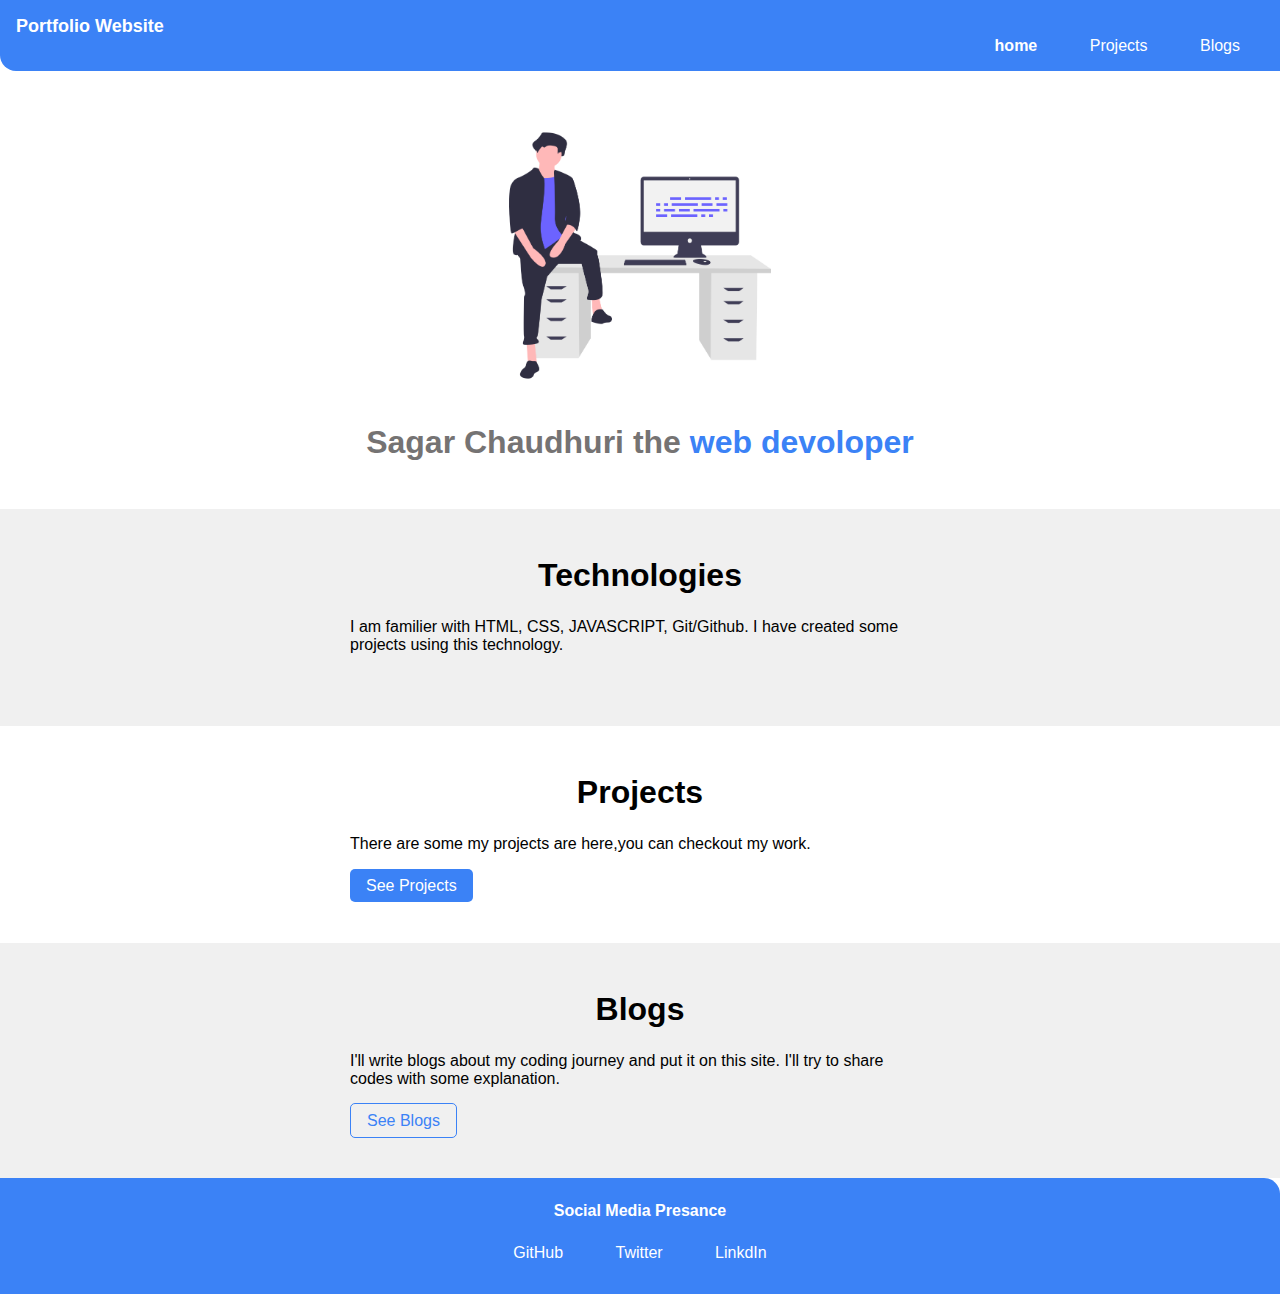
<file: index.html>
<!DOCTYPE html>
<html lang="en">

<head>
    <meta charset="UTF-8">
    <meta http-equiv="X-UA-Compatible" content="IE=edge">
    <meta name="viewport" content="width=device-width, initial-scale=1.0">
    <title>My Portfolio</title>
    <link rel="stylesheet" href="style.css">
</head>

<body>

    <!-- nav section  -->

    <nav class="navigation-container">
        <div class="nav-text">Portfolio Website</div>
        <ul class="non-bullet align">
            <li class="inline">
                <a class="link nav-colour link-active" href="/">home</a>
            </li>
            <li class="inline"> <a class="link nav-colour" href="/projects.html">Projects</a></li>
            <li class="inline"> <a class="link nav-colour" href="/blogs.html">Blogs</a></li>
        </ul>
    </nav>

    <!-- header section under nav -->


    <header class="hero">
        <img class="hero-image" src="images/heroimage.png" alt="">
        <h1 class="hero-heading">Sagar Chaudhuri the <span class="heading-span">web devoloper</span></h1>
    </header>
 
<!-- section part 1 -->

<section class="section ow">
    <div class="container center-container">
        <h1>Technologies</h1>
        <p>I am familier with HTML, CSS, JAVASCRIPT, Git/Github. I have created some projects using this technology.
        </p>
 </div>
   
  
</section>

<!-- section part 2 -->

<section class="section">
    <div class="container center-container">
        <h1>Projects</h1>
        <p>There are some my projects are here,you can checkout my work.</p>

        <a class="link primary-link" href="/projects.html">See Projects</a>
 </div>
   
  
</section>

<!-- section part 3 -->

<section class="section ow">
    <div class="container center-container">
        <h1>Blogs</h1>
       <p>I'll write blogs about my coding journey and put it on this site. I'll try to share codes with some explanation.</p>
       <a class="link secondary-link" href="/blogs.html">See Blogs</a>
 </div>
   
</section>


<!-- footer section -->



<footer class="footer">
    <div class="footer-header">Social Media Presance</div>
    <ul class="footer-links non-bullet">
     <li class="inline"><a class="link ft-colour" href="https://github.com/create20s">GitHub</a></li>
     <li class="inline"><a class="link ft-colour" href="https://twitter.com/SagarChaudhuri5?t=MF_Tfc1vkYPxp9m04Psq9w&s=09">Twitter</a></li>
     <li class="inline"><a class="link ft-colour" href="https://www.linkedin.com/in/sagar-chaudhuri-1987111aa/">LinkdIn</a></li>
    </ul>
</footer>
</body>

</html>
</file>
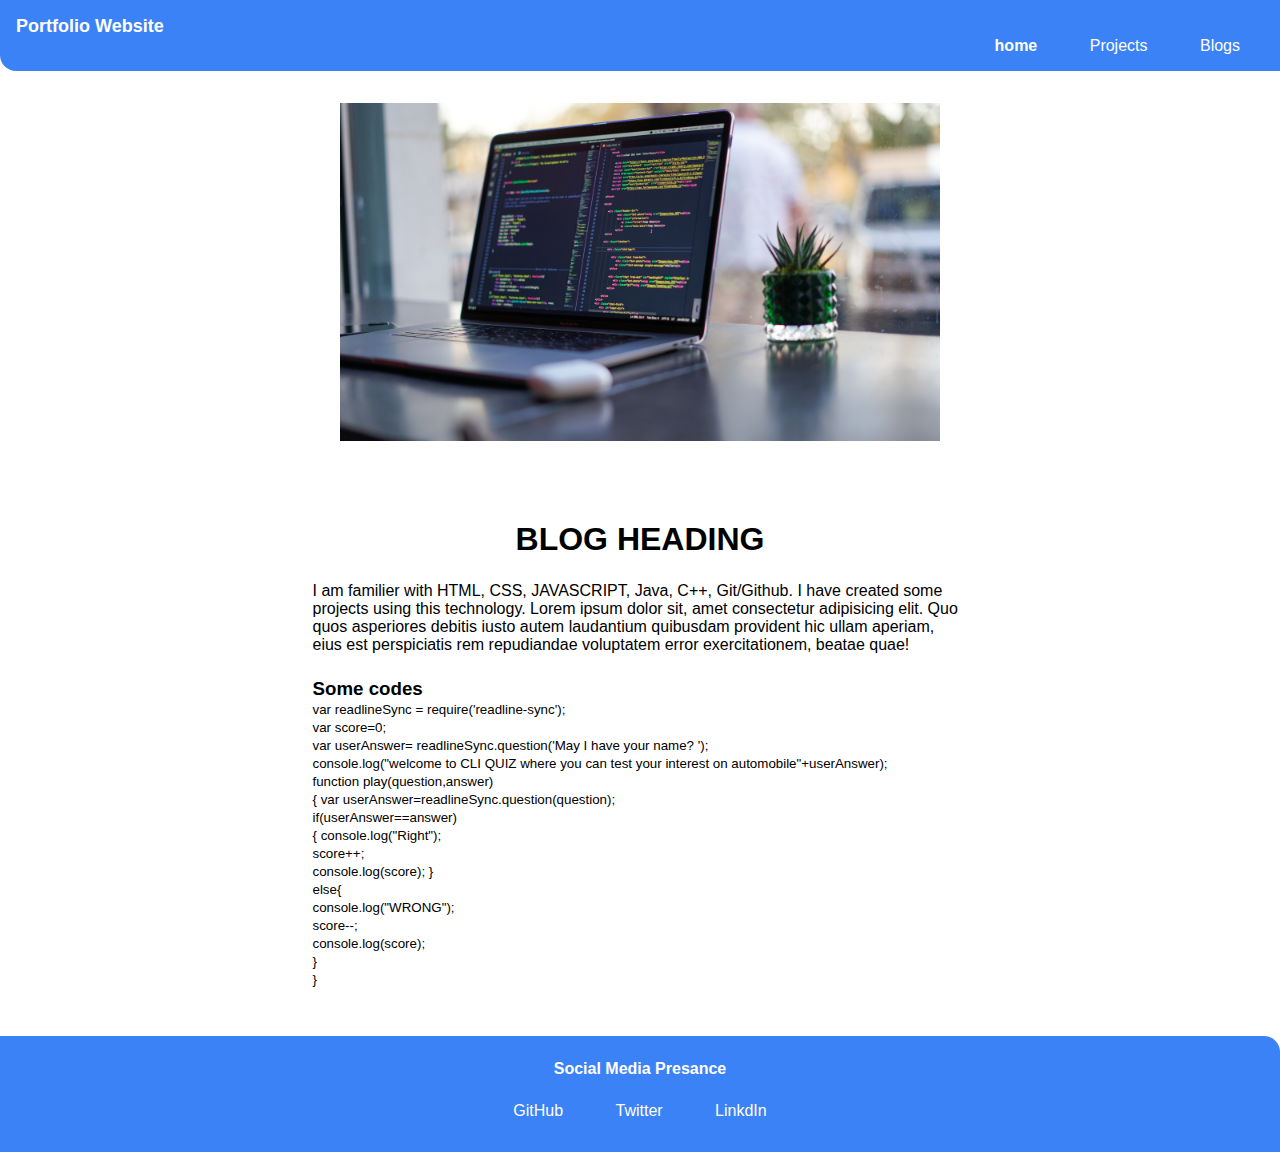
<file: blogpages.html>
<!DOCTYPE html>
<html lang="en">
<head>
    <meta charset="UTF-8">
    <meta http-equiv="X-UA-Compatible" content="IE=edge">
    <meta name="viewport" content="width=device-width, initial-scale=1.0">
    <link rel="stylesheet" href="style.css">
    <title>Document</title>
</head>
<body>
    <nav class="navigation-container">
        <div class="nav-text">Portfolio Website</div>
        <ul class="non-bullet align">
            <li class="inline">
                <a class="link nav-colour link-active" href="/">home</a>
            </li>
            <li class="inline"> <a class="link nav-colour" href="/projects.html">Projects</a></li>
            <li class="inline"> <a class="link nav-colour" href="/blogs.html">Blogs</a></li>
        </ul>
    </nav>


    <header class="hero">
        <img class="blog-hero-image" src="images/programming.jpg" alt="">
      
    </header>

    <section class="section ">
        <div class="container blog-centercontainer">
            <h1>BLOG HEADING</h1>
            <p>I am familier with HTML, CSS, JAVASCRIPT, Java, C++, Git/Github. I have created some projects using this technology. Lorem ipsum dolor sit, amet consectetur adipisicing elit. Quo quos asperiores debitis iusto autem laudantium quibusdam provident hic ullam aperiam, eius est perspiciatis rem repudiandae voluptatem error exercitationem, beatae quae!
            </p>

            <h3>Some codes</h3>
            <small> var readlineSync = require('readline-sync'); <br>
                var score=0; <br>
                var userAnswer= readlineSync.question('May I have your name? '); <br>
                console.log("welcome to CLI QUIZ where you can test your interest on automobile"+userAnswer); <br>
                
                
                function play(question,answer) <br>{
                  var userAnswer=readlineSync.question(question); <br>
                    if(userAnswer==answer) <br>{
                      console.log("Right"); <br>
                      score++; <br>
                      console.log(score);
                    } <br>
                  else{ <br>
                      
                      console.log("WRONG"); <br>
                      score--;<br>
                      console.log(score); <br>
                    
                  }<br>
                } <br> </small>
     </div>
       
      
    </section>
  


    <footer class="footer">
        <div class="footer-header">Social Media Presance</div>
        <ul class="footer-links non-bullet">
         <li class="inline"><a class="link ft-colour" href="https://github.com/create20s">GitHub</a></li>
         <li class="inline"><a class="link ft-colour" href="">Twitter</a></li>
         <li class="inline"><a class="link ft-colour" href="">LinkdIn</a></li>
        </ul>
    </footer>
</body>
</html>
</file>
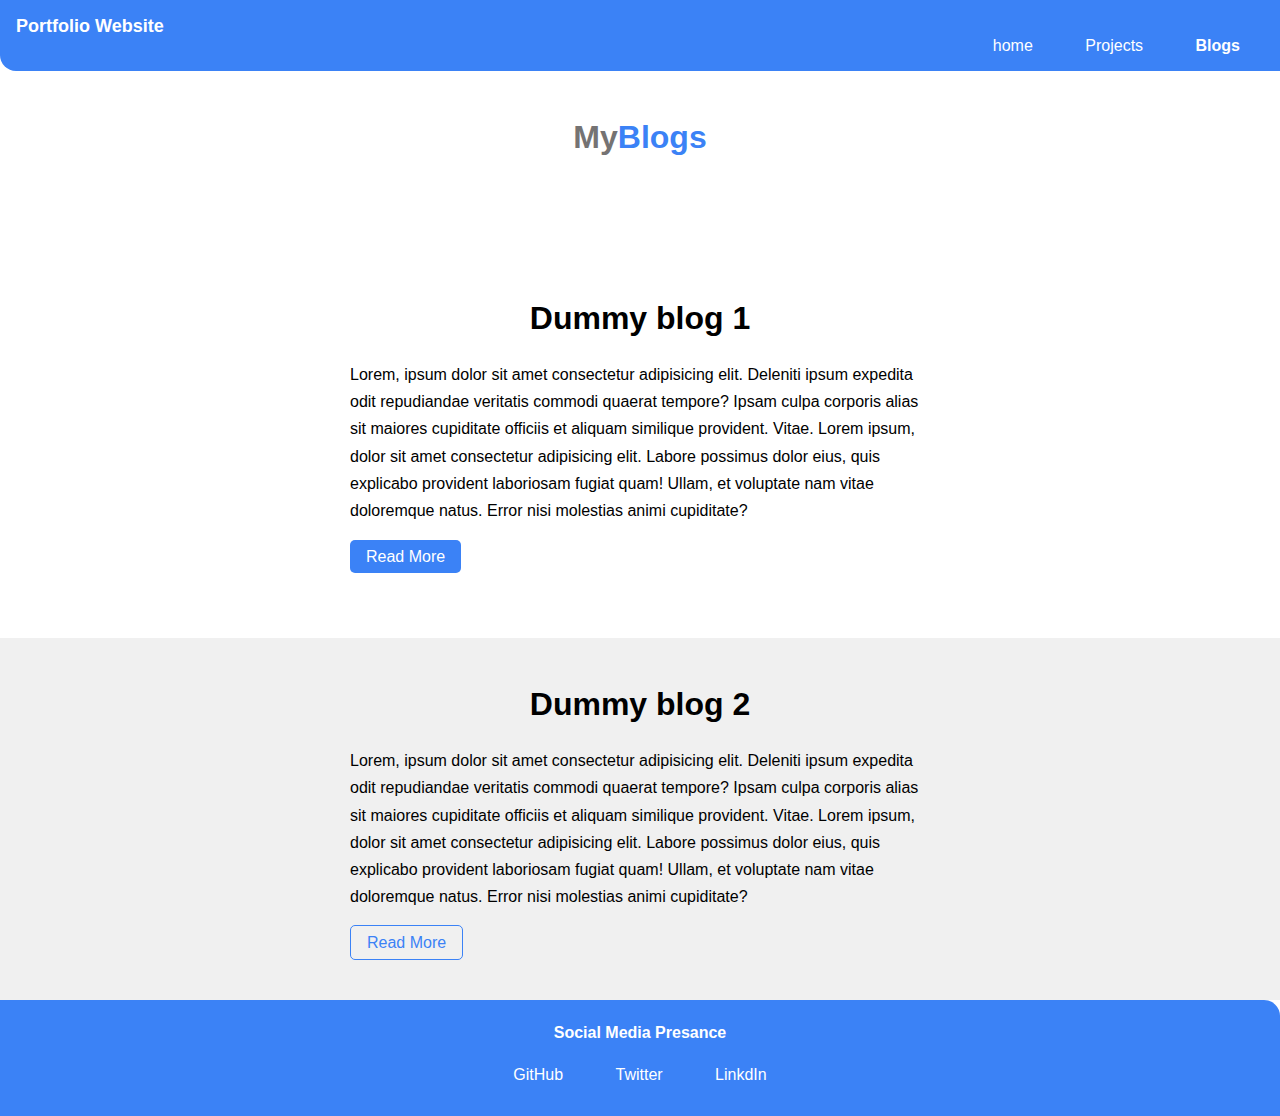
<file: blogs.html>
<!DOCTYPE html>
<html lang="en">
<head>
    <meta charset="UTF-8">
    <meta http-equiv="X-UA-Compatible" content="IE=edge">
    <meta name="viewport" content="width=device-width, initial-scale=1.0">
    <title>My Blogs</title>
    <link rel="stylesheet" href="style.css">
</head>
<body>
    <nav class="navigation-container">
        <div class="nav-text">Portfolio Website</div>
        <ul class="non-bullet align">
            <li class="inline">
                <a class="link nav-colour" href="/">home</a>
            </li>
            <li class="inline"> <a class="link nav-colour" href="/projects.html">Projects</a></li>
            <li class="inline"> <a class="link nav-colour link-active" href="/blogs.html">Blogs</a></li>
        </ul>
    </nav>
    <header class="hero">
        <!-- <img class="hero-image" src="images/heroimage.png" alt=""> -->
        <h1 class="hero-heading">My<span class="heading-span">Blogs</span></h1>
    </header>

    <ol>
        <li  class="project-li section " >
            <div class="container center-container">
                <h1>Dummy blog 1</h1>
               
                <p style="font-size: medium; line-height: 1.7rem;" class="padding-p ">Lorem, ipsum dolor sit amet consectetur adipisicing elit. Deleniti ipsum expedita odit repudiandae veritatis commodi quaerat tempore? Ipsam culpa corporis alias sit maiores cupiditate officiis et aliquam similique provident. Vitae. Lorem ipsum, dolor sit amet consectetur adipisicing elit. Labore possimus dolor eius, quis explicabo provident laboriosam fugiat quam! Ullam, et voluptate nam vitae doloremque natus. Error nisi molestias animi cupiditate? </p>
                <a class="link primary-link " href="/blogpages.html">Read More</a>
                
            </div>
          
        </li>
       
        <li class="project-li section ow" style="margin-top: 1.5rem;">
            <div class="container center-container">
                <h1>Dummy blog 2</h1>
               
                <p style="font-size: medium; line-height: 1.7rem;" class="padding-p ">Lorem, ipsum dolor sit amet consectetur adipisicing elit. Deleniti ipsum expedita odit repudiandae veritatis commodi quaerat tempore? Ipsam culpa corporis alias sit maiores cupiditate officiis et aliquam similique provident. Vitae. Lorem ipsum, dolor sit amet consectetur adipisicing elit. Labore possimus dolor eius, quis explicabo provident laboriosam fugiat quam! Ullam, et voluptate nam vitae doloremque natus. Error nisi molestias animi cupiditate? </p>
                <a class="link secondary-link" href="/blogpages.html">Read More</a>
                
            </div>
          
        </li>
      
    </ol>

    <footer class="footer">
        <div class="footer-header">Social Media Presance</div>
        <ul class="footer-links non-bullet">
         <li class="inline"><a class="link ft-colour" href="https://github.com/create20s">GitHub</a></li>
         <li class="inline"><a class="link ft-colour" href="">Twitter</a></li>
         <li class="inline"><a class="link ft-colour" href="">LinkdIn</a></li>
        </ul>
    </footer>
</body>
</html>
</file>
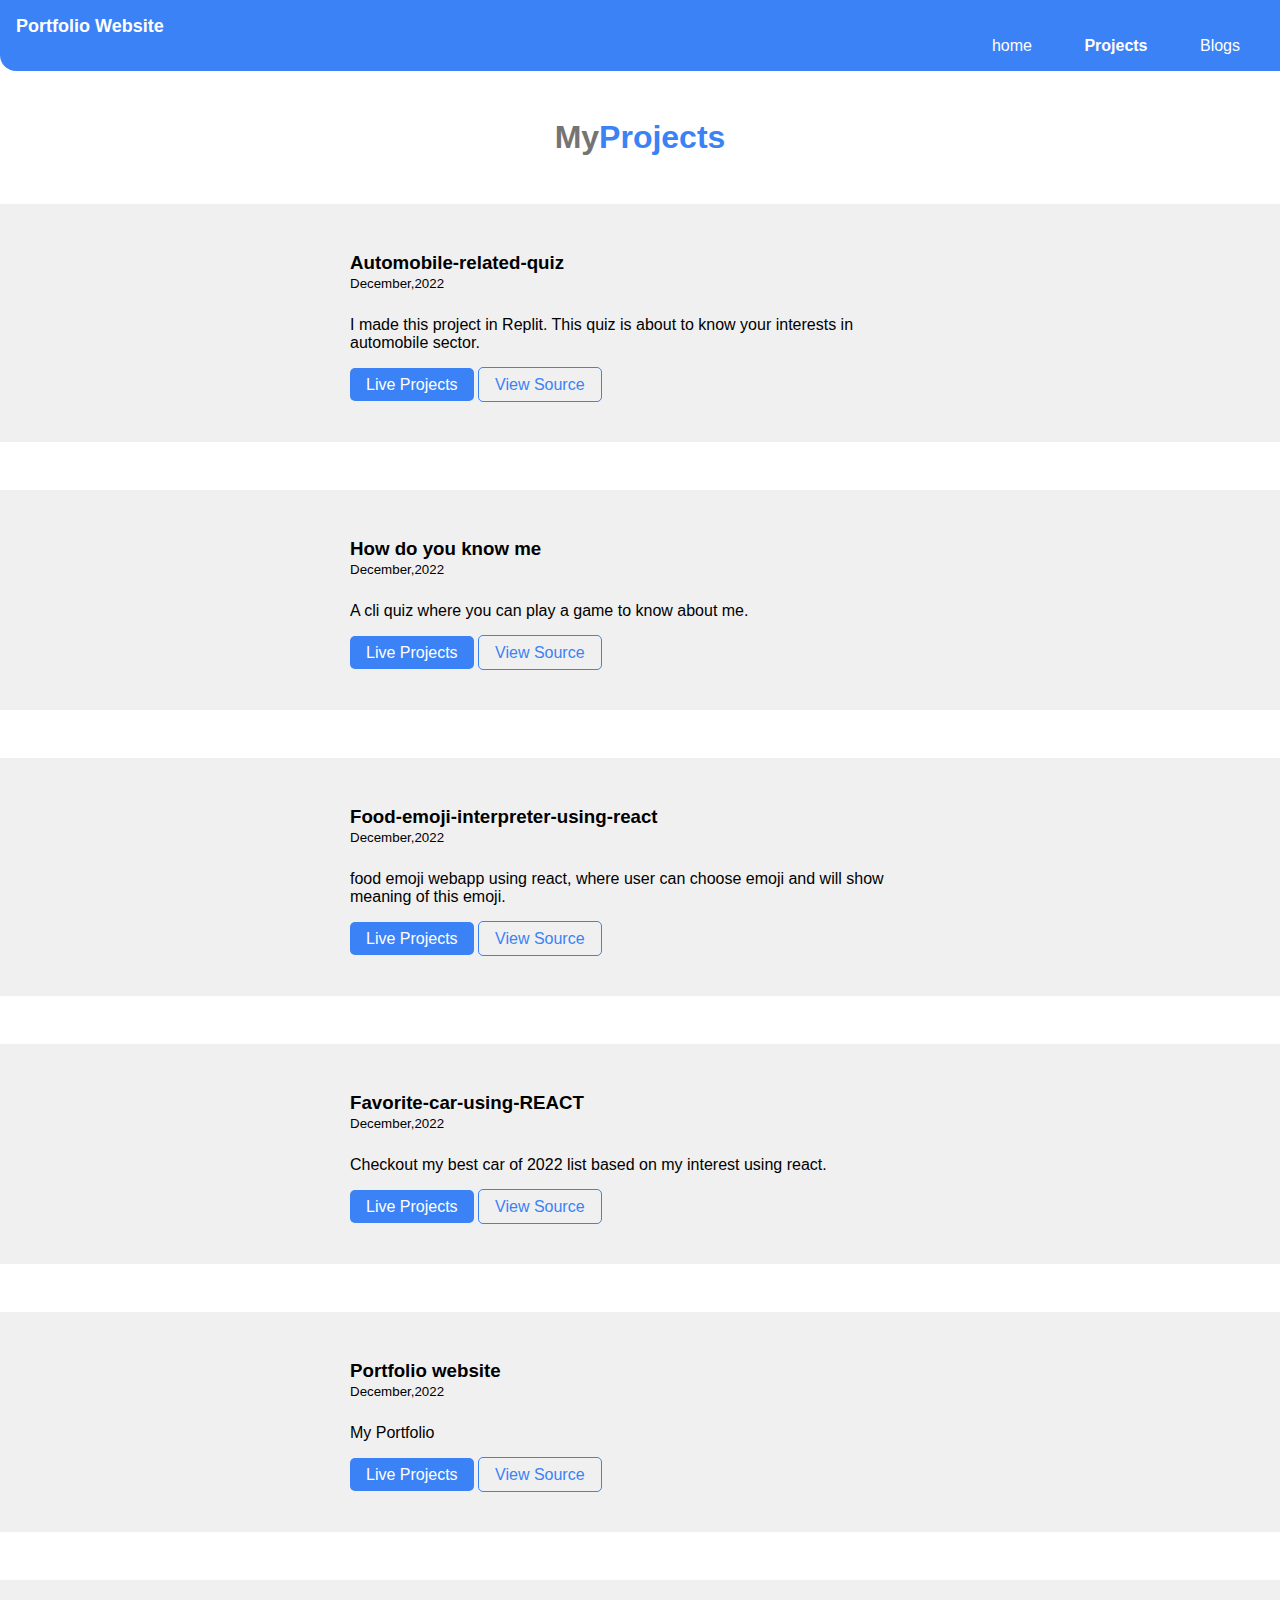
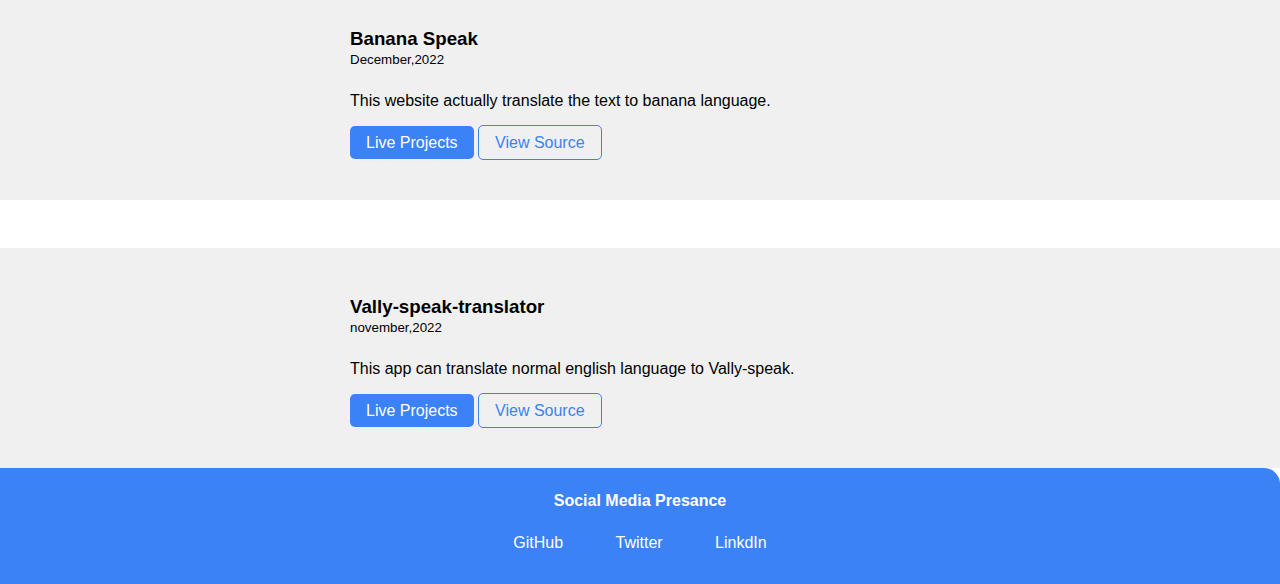
<file: projects.html>
<!DOCTYPE html>
<html lang="en">
<head>
    <meta charset="UTF-8">
    <meta http-equiv="X-UA-Compatible" content="IE=edge">
    <meta name="viewport" content="width=device-width, initial-scale=1.0">
    <title>My Projects</title>
    <link rel="stylesheet" href="style.css">
</head>
<body>
    
    <nav class="navigation-container">
        <div class="nav-text">Portfolio Website</div>
        <ul class="non-bullet align">
            <li class="inline">
                <a class="link nav-colour" href="/">home</a>
            </li>
            <li class="inline"> <a class="link nav-colour link-active" href="/projects.html">Projects</a></li>
            <li class="inline"> <a class="link nav-colour" href="/blogs.html">Blogs</a></li>
        </ul>
    </nav>
    <header class="hero">
        <!-- <img class="hero-image" src="images/heroimage.png" alt=""> -->
        <h1 class="hero-heading">My<span class="heading-span">Projects</span></h1>
    </header>

    <ol>

        <li class="section ow">
            <div class="container center-container">
                <h3>Automobile-related-quiz</h3>
                <small>December,2022</small>
                <p class="padding-p">I made this project in Replit. This quiz is about to know your interests in automobile sector.</p>
                <a class="link primary-link" href="https://replit.com/@SagarChaudhuri/automobile-fan#index.js">Live Projects</a>
                <a class="link secondary-link" href="https://github.com/create20s/Automobile-related-quiz">View Source</a>
            </div>
          
        </li>

        <li class="section ow project-li">
            <div class="container center-container">
                <h3>How do you know me</h3>
                <small>December,2022</small>
                <p class="padding-p">A cli quiz where you can play a game to know about me.</p>
                <a class="link primary-link" href="https://replit.com/@SagarChaudhuri/CLI-QUIZ#index.js">Live Projects</a>
                <a class="link secondary-link" href="https://github.com/create20s/CLI-QUIZ-">View Source</a>
            </div>
          
        </li>
      

        <li class="project-li ow section">
            <div class="container center-container">
                <h3>Food-emoji-interpreter-using-react </h3>
                <small>December,2022</small>
                <p class="padding-p">food emoji webapp using react, where user can choose emoji and will show meaning of this emoji.</p>
                <a class="link primary-link" href="https://0s7xny.csb.app/">Live Projects</a>
                <a class="link secondary-link" href="https://github.com/create20s/food-emoji-using-react">View Source</a>
            </div>
          
        </li>

        <li class="project-li ow section">
            <div class="container center-container">
                <h3>Favorite-car-using-REACT</h3>
                <small>December,2022</small>
                <p class="padding-p">Checkout my best car of 2022 list based on my interest using react.</p>
                <a class="link primary-link" href="https://92u52q.csb.app/">Live Projects</a>
                <a class="link secondary-link" href="https://github.com/create20s/Favorite-car-using-REACT">View Source</a>
            </div>
          
        </li>
  

        <li class="section ow project-li">
            <div class="container center-container">
                <h3>Portfolio website</h3>
                <small>December,2022</small>
                <p class="padding-p">My Portfolio</p>
                <a class="link primary-link" href="https://sagarsportfolio.netlify.app/">Live Projects</a>
                <a class="link secondary-link" href="https://github.com/create20s/My-Portfolio">View Source</a>
            </div>
          
        </li>

        <li class="section ow project-li">
            <div class="container center-container">
                <h3>Banana Speak</h3>
                <small>December,2022</small>
                <p class="padding-p">This website actually translate the text to banana language.</p>
                <a class="link primary-link" href="https://bananaspeakproject.netlify.app/">Live Projects</a>
                <a class="link secondary-link" href="https://github.com/create20s/Banana-speak">View Source</a>
            </div>
          
        </li>

        <li class="section ow project-li">
            <div class="container center-container">
                <h3>Vally-speak-translator</h3>
                <small>november,2022</small>
                <p class="padding-p">This app can translate normal english language to Vally-speak.</p>
                <a class="link primary-link" href="https://valy-speak.netlify.app/">Live Projects</a>
                <a class="link secondary-link" href="https://github.com/create20s/Valley-Speak-translator">View Source</a>
            </div>
          
        </li>
      
    </ol>
    <footer class="footer">
        <div class="footer-header">Social Media Presance</div>
        <ul class="footer-links non-bullet">
         <li class="inline"><a class="link ft-colour" href="https://github.com/create20s">GitHub</a></li>
         <li class="inline"><a class="link ft-colour" href="">Twitter</a></li>
         <li class="inline"><a class="link ft-colour" href="https://www.linkedin.com/in/sagar-chaudhuri-1987111aa/">LinkdIn</a></li>
        </ul>
    </footer>
</body>
</html>
</file>
<file: style.css>
*{
    margin: 0;
    padding: 0;
}
.non-bullet{
    list-style: none;
    
}
.inline{
    display: inline;
    padding: 0rem 0.5rem;
}

@import url('https://fonts.googleapis.com/css2?family=Lato:wght@400;700&display=swap');

.root{
    -primary-colour:#3b82f6;
}
body{
    font-family: 'Lato', sans-serif;
}

.fluid-container{
    padding-right: 1rem;
}
.container{
   padding: 0rem 1rem;
}
.center-container{
   max-width: 580px;
   margin: auto;
}
.link{
    text-decoration: none;
    padding: 0.5rem 1rem;
}
.primary-link{
    color: white;
  background-color: #3b82f6;
 
   border-radius: 5px;
 
}
.navigation-container{
    background-color:#3b82f6; 
    padding: 1rem;
    border-bottom-left-radius: 1rem;
}
.secondary-link{
    color:#3b82f6;
  border: 1px solid #3b82f6;
  border-radius: 5px;
}

.nav-text{
    color: white;
    font-weight: bold;
    font-size: large;
}
.nav-colour{
    color: white;
    
}
.align{
    text-align: right;
   
}
.link-active{
    font-weight: bold;
}

/* header section */

.hero{
    padding: 2rem;
    text-align: center;
}
.hero-image{
   width: 350px;
   display: block;
   margin: auto;
}
.hero-heading{
    padding: 1rem;
    color: rgb(117, 115, 115);
}

 .heading-span{
     color: #3b82f6;
 }

 /* section part */

 .section{
     padding: 3rem;
    
 }
 .section h1{
     text-align: center;
     
 }
 .ow{
     background-color:#f0f0f0;
 }

 .section p{
     padding: 1.5rem 0rem;
 }


 /* footer part */

 .footer{
     background-color: #3b82f6;
     color: white;
     padding: 1rem;
    text-align: center;
    border-top-right-radius: 1rem;
 }
.ft-colour{
    color: white;
   
}
.footer-links{
    padding: 1rem;
    
}
.footer-header{
    padding: 0.5rem  0rem;
    font-weight: bold;
}

 /* padding for project page small and p  */

 .padding-p{
     padding: 12px 0px 21px 0px;
 }

.project-li{
    margin-top: 3rem;
}


.blog-centercontainer{
    max-width: 655px;
    margin: auto;
 }

 .blog-container{
    padding: 0rem 1rem;
 }

.blog-hero-image{
    width: 600px;
    display: block;
    margin: auto;
}

@media(max-width:650px){
    .blog-hero-image{
        width: 300px;
    }
}
</file>
